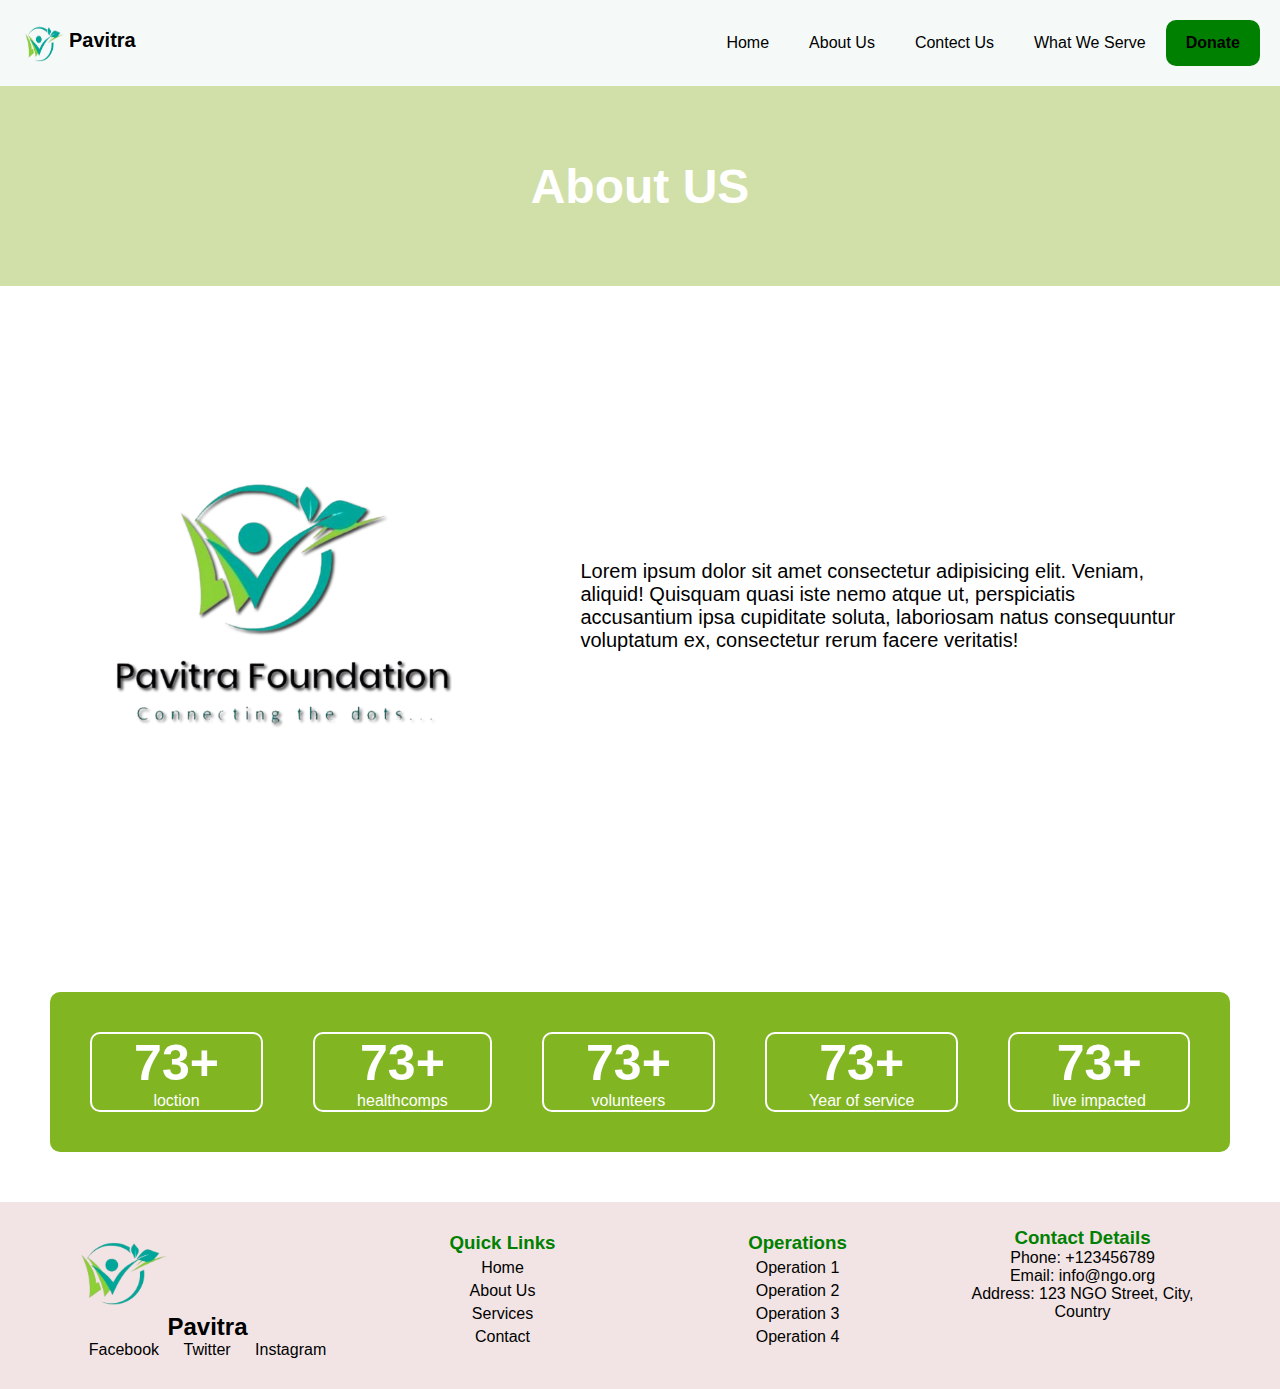
<file: about.html>
<!DOCTYPE html>
<html lang="en">
<head>
    <meta charset="UTF-8">
    <meta name="viewport" content="width=device-width, initial-scale=1.0">
    <title>Counter</title>
    <link rel="stylesheet" href="About style.css">
    <link rel="stylesheet" href="css.css">
    <link rel="stylesheet" href="pavita.css">
</head>
<body>
    <nav class="navbar" role="navigation" aria-label="Main Navigation">
        <div class="logo">
            <img src="logo.png" alt="pavitra">
            <p>Pavitra</p>
        </div>
        <input type="checkbox" id="nav-toggle" class="nav-toggle" aria-label="Toggle navigation">
        <label for="nav-toggle" class="nav-toggle-label">
            <span></span>
        </label>
        <ul class="nav-links">
            <li><a href="index.html" class="active">Home</a></li>
            <li><a href="about.html">About Us</a></li>
            <li><a href="contect.html">Contect Us</a></li>
            <li class="dropdown">
                <a href="#services" class="dropbtn" aria-haspopup="true" aria-expanded="false">What We Serve <i class="fa fa-caret-down"></i></a>
                <ul class="dropdown-content" aria-label="submenu">
                    <li><a href="#education">Education</a></li>
                    <li><a href="#health">Health Support</a></li>
                    <li><a href="#environment">Environment Care</a></li>
                    <li><a href="#women">Women Empowerment</a></li>
                </ul>
            </li>
            <li><a href="donate.html" class="donate-button">Donate</a></li>
        </ul>
    </nav>
    <div class="banner">
        <div class="banner-text">About US</div>
    </div>

    <section class="about" id="about">
        <div class="picture1">
            <img src="photo1.jpg" alt="">
        </div>
        <div class="about-content">
            <p>Lorem ipsum dolor sit amet consectetur adipisicing elit. Veniam, aliquid! Quisquam quasi iste nemo atque ut, perspiciatis accusantium ipsa cupiditate soluta, laboriosam natus consequuntur voluptatum ex, consectetur rerum facere veritatis!</p>
        
        </div>
    </section>
    
    <div class="containergroup" style="margin: 50px; border-radius: 10px; width: 100;" >
        <div class="count" >
            <h3 id="number">0</h3>
            <p>loction</p>
        </div>
        <div class="count">
            <h3 id="number1">0</h3>
            <p>healthcomps</p>
        </div>
        <div class="count">
            <h3 id="number2">0</h3>
            <p>volunteers</p>
        </div>
        <div class="count">
            <h3 id="number3">0+</h3>
            <p>Year of service</p>
        </div>
        <div class="count">
            <h3 id="number4">0 k</h3>
            <p>live impacted</p>
        </div>
    </div>

    <footer>
        <div class="footer-container">
            <!-- NGO Name and Logo with Social Media IDs -->
            <div class="footer-section logo-section">
                <img src="logo.png" alt="NGO Logo" class="logo"> <!-- Replace with your logo path -->
                <h2>Pavitra</h2>
                <div class="social-media">
                    <a href="https://facebook.com" target="_blank">Facebook</a>
                    <a href="https://twitter.com" target="_blank">Twitter</a>
                    <a href="https://instagram.com" target="_blank">Instagram</a>
                </div>
            </div>

            <!-- Quick Links -->
            <div class="footer-section quick-links">
                <h3>Quick Links</h3>
                <ul>
                    <li><a href="index.html">Home</a></li>
                    <li><a href="about.html">About Us</a></li>
                    <li><a href="#">Services</a></li>
                    <li><a href="contect.html">Contact</a></li>
                </ul>
            </div>

            <!-- Operations -->
            <div class="footer-section operations">
                <h3>Operations</h3>
                <ul>
                    <li><a></a>Operation 1</li>
                    <li>Operation 2</li>
                    <li>Operation 3</li>
                    <li>Operation 4</li>
                </ul>
            </div>

            <!-- Contact Details -->
            <div class="footer-section contact-details">
                <h3>Contact Details</h3>
                <p>Phone: +123456789</p>
                <p>Email: info@ngo.org</p>
                <p>Address: 123 NGO Street, City, Country</p>
            </div>
        </div>
    </footer>



    <script src="script.js"></script>

</body>

</html>
</file>
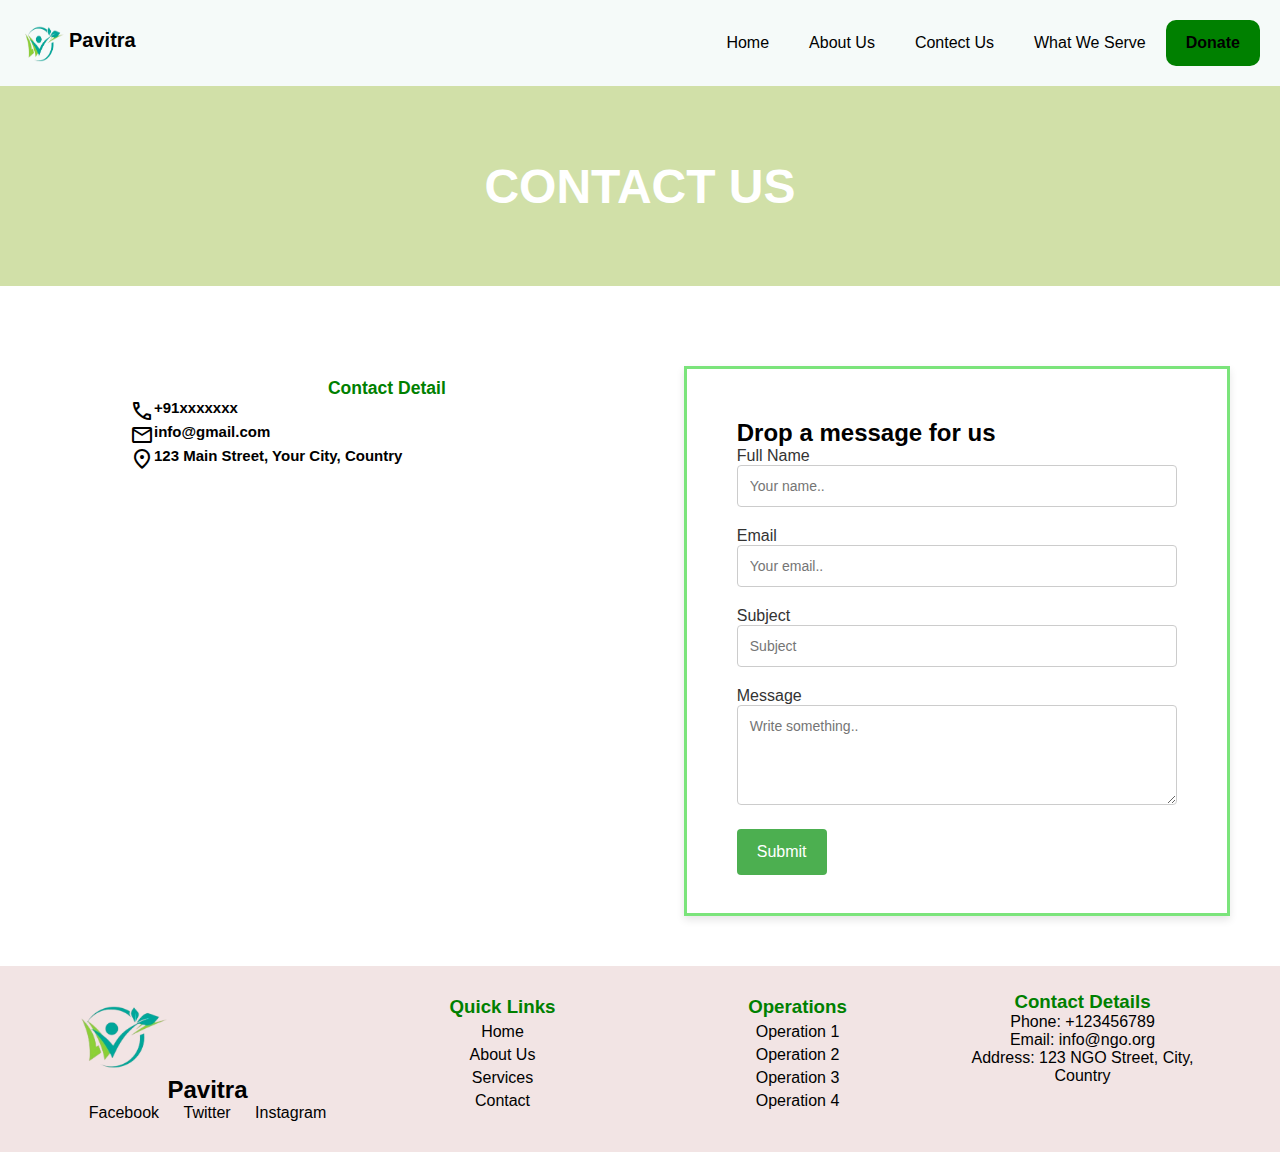
<file: contect.html>
<!DOCTYPE html>
<html lang="en">

<head>
    <meta charset="UTF-8">
    <meta name="viewport" content="width=device-width, initial-scale=1.0">
    <title>Document</title>
    <link rel="stylesheet" href="pavita.css">
    <link rel="stylesheet" href="css.css">
    <link rel="stylesheet"
        href="https://fonts.googleapis.com/css2?family=Material+Symbols+Outlined:opsz,wght,FILL,GRAD@20..48,100..700,0..1,-50..200" />
</head>

<body>
    <nav class="navbar" role="navigation" aria-label="Main Navigation">
        <div class="logo">
            <img src="logo.png" alt="pavitra">
            <p>Pavitra</p>
        </div>
        <input type="checkbox" id="nav-toggle" class="nav-toggle" aria-label="Toggle navigation">
        <label for="nav-toggle" class="nav-toggle-label">
            <span></span>
        </label>
        <ul class="nav-links">
            <li><a href="index.html" class="active">Home</a></li>
            <li><a href="about.html">About Us</a></li>
            <li><a href="contect.html">Contect Us</a></li>
            <li class="dropdown">
                <a href="#services" class="dropbtn" aria-haspopup="true" aria-expanded="false">What We Serve <i class="fa fa-caret-down"></i></a>
                <ul class="dropdown-content" aria-label="submenu">
                    <li><a href="#education">Education</a></li>
                    <li><a href="#health">Health Support</a></li>
                    <li><a href="#environment">Environment Care</a></li>
                    <li><a href="#women">Women Empowerment</a></li>
                </ul>
            </li>
            <li><a href="donate.html" class="donate-button">Donate</a></li>
        </ul>
    </nav>
    <div class="banner">
        <div class="banner-text">CONTACT US</div>
    </div>

    <div class="head">
            <section class="location">
                <h3>Contact Detail</h3>
                <div class="phone">
                    <span class="material-symbols-outlined">
                        call
                    </span>
                    <h4>+91xxxxxxx</h4>
                </div>
                <div class="mail">
                    <span class="material-symbols-outlined">
                        mail
                    </span>
                    <h4>info@gmail.com</h4>
                </div>

                <div class="locations">
                    <span class="material-symbols-outlined">
                        location_on
                    </span>
                    <h4>123 Main Street, Your City, Country</h4>

                </div>

                <div id="map">
                    <iframe
                        src="https://www.google.com/maps/embed?pb=!1m18!1m12!1m3!1d3151.83543450939!2d144.9537363153198!3d-37.81627937975192!2m3!1f0!2f0!3f0!3m2!1i1024!2i768!4f13.1!3m3!1m2!1s0x6ad642af0f11fd81%3A0xf5774d1c0a0e2c0!2sVictoria%20Building%2C%20Melbourne%2C%20Australia!5e0!3m2!1sen!2sus!4v1601734554397!5m2!1sen!2sus"
                        width="100%" height="350" style="border:0;" allowfullscreen="" loading="lazy">
                    </iframe>
                </div>
            </section>


        <div class="contact-container">
            <h2> Drop a message for us</h2>

            <label for="name">Full Name</label>
            <input type="text" id="name" name="name" placeholder="Your name.." required>

            <label for="email">Email</label>
            <input type="email" id="email" name="email" placeholder="Your email.." required>

            <label for="subject">Subject</label>
            <input type="text" id="subject" name="subject" placeholder="Subject" required>

            <label for="message">Message</label>
            <textarea id="message" name="message" placeholder="Write something.." style="height:100px"
                required></textarea>

            <input type="submit" value="Submit">
        </div>
    </div>
    
    <footer>
        <div class="footer-container">
            <!-- NGO Name and Logo with Social Media IDs -->
            <div class="footer-section logo-section">
                <img src="logo.png" alt="NGO Logo" class="logo"> <!-- Replace with your logo path -->
                <h2>Pavitra</h2>
                <div class="social-media">
                    <a href="https://facebook.com" target="_blank">Facebook</a>
                    <a href="https://twitter.com" target="_blank">Twitter</a>
                    <a href="https://instagram.com" target="_blank">Instagram</a>
                </div>
            </div>

            <!-- Quick Links -->
            <div class="footer-section quick-links">
                <h3>Quick Links</h3>
                <ul>
                    <li><a href="index.html">Home</a></li>
                    <li><a href="about.html">About Us</a></li>
                    <li><a href="#">Services</a></li>
                    <li><a href="contect.html">Contact</a></li>
                </ul>
            </div>

            <!-- Operations -->
            <div class="footer-section operations">
                <h3>Operations</h3>
                <ul>
                    <li><a></a>Operation 1</li>
                    <li>Operation 2</li>
                    <li>Operation 3</li>
                    <li>Operation 4</li>
                </ul>
            </div>

            <!-- Contact Details -->
            <div class="footer-section contact-details">
                <h3>Contact Details</h3>
                <p>Phone: +123456789</p>
                <p>Email: info@ngo.org</p>
                <p>Address: 123 NGO Street, City, Country</p>
            </div>
        </div>
    </footer>



    <script src="script.js"></script>

</body>

</html>
</file>
<file: About style.css>
*{
    margin: 0;
    padding: 0;
    box-sizing: border-box;
    font-family: 'poppins',sans-serif;
    text-decoration: none;
    list-style: none;
}

.logo img{
    color: black;
    font-size: 34px;
    
    height: 45px;
    width: 45px;
}
.logo p{
    font-size: 20px;
    font-weight: bold;
    margin: 8px 0 0 4px;
}

.about{
    display: flex;
    justify-content: center;
    align-items: center;
    padding: 12% 8%;
    gap: 8rem;
    background:white;
}
.picture1 img{
    position: relative;
    width: 350px;
    border-radius: 10%;
    /* box-shadow:  0 0px 5px green, 5px 5px 5px green; */
}

.about-content p{
    color: black;
    font-size: 20px;
    margin: 2rem 0 3rem;
}
</file>
<file: css.css>
*{
    margin: 0;
    padding: 0;
    box-sizing: border-box;
    font-family: 'poppins',sans-serif;
    text-decoration: none;
    list-style: none;
}
.logo{
    display: flex;
}

.logo img{
    color: black;
    font-size: 34px;
    
    height: 45px;
    width: 45px;
}
.logo p{
    font-size: 20px;
    font-weight: bold;
    margin: 8px 0 0 4px;
}


.banner {
     width: 100%;
    height: 200px; 
    background-image: url('https://img.freepik.com/free-photo/group-children-lying-reading-grass-field_1150-3900.jpg?t=st=1727371901~exp=1727375501~hmac=6b629de0d7ae7a56e98a501bb5ae14114bb8a8f2b4fd5a4e212289043186d807&w=740'); /* Replace with your image file path */
    background-size: cover; 
    background-position: center; 
    background-repeat: no-repeat; 
    position: relative;
    
}


.banner::before {
    content: '';
    position: absolute;
    top: 0;
    left: 0;
    width: 100%;
    height: 100%;
    background-color: rgba(163, 193, 82, 0.5); 
    
}


.banner-text {
    position: absolute;
    top: 50%;
    left: 50%;
    transform: translate(-50%, -50%);
    color: white;
    font-size: 3rem; 
    font-weight: bold;
    text-align: center;
}

.head{
    display: flex;
    flex-direction: row;
    align-items: center;
    justify-content: center;
    margin-left:50px ;
    padding-left: 20px;
}

.location{
    font-size: 15px;
    width: 50%;
    display: flex;
    flex-direction: column;
    justify-content: center;
    margin-left: 50px;
}
.locations{
    display: flex;
    flex-direction: row;
    justify-content: flex-start;
    padding-left:10px ;
}


.phone{
    display: flex;
    flex-direction: row;
    justify-content: flex-start;
    padding-left:10px ;


}
.mail{
    display: flex;
    flex-direction: row;
    justify-content: flex-start;
    padding-left:10px ;
}
#map{
    margin-top:50px;
}



.contact-container {
    margin:50px;
    width: 50%;
    height: 550px;
    margin-top: 80px;
    padding: 50px;
    background-color: #fff;
    box-shadow: 0 4px 8px rgba(0, 0, 0, 0.1);
    margin-left: 30px;
    margin-right: 50px;
    border: 3px solid rgb(123, 228, 123) ;
}
label {
    margin-bottom: 10px;
    font-size: 16px;
    color: #333;
}

input[type="text"], input[type="email"], textarea {
    width: 100%;
    padding: 12px;
    margin-bottom: 20px;
    border: 1px solid #ccc;
    border-radius: 4px;
    box-sizing: border-box;
    font-size: 14px;
}

input[type="submit"] {
    background-color: #4CAF50;
    color: white;
    padding: 14px 20px;
    border: none;
    border-radius: 4px;
    cursor: pointer;
    font-size: 16px;
}

input[type="submit"]:hover {
    background-color: #45a049;
}
</file>
<file: pavita.css>
* {
    margin: 0;
    padding: 0;

}

body {
    font-family: Arial, sans-serif;
}

.navbar {
    display: flex;
    justify-content: space-between;
    align-items: center;
    padding: 20px;
    background-color: #f5faf9;
    position: relative;
}
.logo{
    display: flex;
}

.logo img{
    color: black;
    font-size: 34px;
    
    height: 45px;
    width: 45px;
}
.logo p{
    font-size: 20px;
    font-weight: bold;
    margin: 8px 0 0 4px;
}



.nav-links {
    list-style: none;
    display: flex;
    margin: 0;
}

.nav-links li {
    position: relative;
}

.nav-links li a {
    color: black;
    text-decoration: none;
    padding: 14px 20px;
    display: block;
    transition: background-color 0.3s ease-in;
    
}

.nav-links li a:hover, .nav-links li a:hover .active{
    background-color: #f5faf9;
    color: blue;
    font-weight: 500;
}

.dropdown-content {
    display: none;
    position: absolute;
    background-color: #f5faf9;
    min-width: 160px;
    top: 100%;
    left: 0;
    z-index: 1;
    flex-direction: column;
}

.dropdown-content li a {
    padding: 12px 16px;
}

.dropdown.show .dropdown-content {
    display: flex;
}


/* Responsive Styles */
.nav-toggle {
    display: none;
}

.nav-toggle-label {
    display: none;
    cursor: pointer;
}

.nav-toggle-label span,
.nav-toggle-label span::before,
.nav-toggle-label span::after {
    display: block;
    background-color: #fff;
    height: 2px;
    width: 25px;
    border-radius: 2px;
    position: relative;
}

.nav-toggle-label span::before,
.nav-toggle-label span::after {
    content: '';
    position: absolute;
}

.nav-toggle-label span::before {
    top: -8px;
}

.nav-toggle-label span::after {
    top: 8px;
}

@media (max-width: 768px) {
    .nav-links {
        position: absolute;
        top: 60px;
        left: 0;
        right: 0;
        background-color: #f5faf9;
        flex-direction: column;
        display: none;
    }

    .nav-links li {
        text-align: center;
    }

    .nav-links li a {
        padding: 10px;
    }

    .nav-toggle:checked+.nav-toggle-label+.nav-links {
        display: flex;
    }

    .nav-toggle-label {
        display: block;
    }

    /* Adjust dropdown for mobile */
    .dropdown-content {
        position: static;
    }
}

.donate-button {
    background-color: green;
    color: white;
    padding: 10px 15px;
    border-radius: 10px;
    animation: blink 1s infinite;
    animation-duration: 1.5s;
    font-weight: bold;
}

@keyframes blink {
    50% {
        opacity: 0;
    }
}


.carousel-container {
    position: relative;
    max-width: 100%;
    height: 500px;
    overflow: hidden;
    display: flex;
    justify-content: center;
    align-items: center;
    background-color: #f0f0f0;
}

.carousel-slide {
    display: flex;
    transition: transform 0.5s ease-in-out;
    width: 300%;
}

.carousel-card {
    width: 100%;
    height: 500px;
    background-size: cover;
    background-position: center;
    display: flex;
    justify-content: center;
    align-items: center;
    flex-shrink: 0;
}

.card-content {
    background-color: rgba(255, 255, 255, 0);
    padding: 20px;
    justify-content: center;
    color: rgb(5, 5, 5);
    border-radius: 10px;
}

.card-content h2 {
    margin-bottom: 10px;
    font-size: 2em;
   
}

.card-content p {
    font-size: 1.2em;
   
}

/* Dots for navigation */
.carousel-dots {
    position: absolute;
    bottom: 20px;
    display: flex;
    justify-content: center;
    width: 100%;
}

.dot {
    height: 15px;
    width: 15px;
    margin: 0 5px;
    background-color: #bbb;
    border-radius: 50%;
    display: inline-block;
    transition: background-color 0.3s ease;
    cursor: pointer;
}

.dot.active {
    background-color: #717171;
}

.ngo-details {
    max-width: 800px;
    margin: 50px auto;
    background-color: #ffffff;
    padding: 30px;

}

h3 {
    color: green;
    text-align: center;
}

.linegroup {
    display: flex;
    flex-direction: row;
    align-items: center;
    justify-content: center;
    margin-top: 10px;
}

.line1 {
    height: 5px;
    width: 100px;
    background-color: rgb(64, 241, 64);
}

.line2 {

    height: 5px;
    width: 100px;
    background-color: rgb(18, 19, 18);
}


strong {
    color: rgb(8, 43, 8);
}

em {
    font-style: italic;
    color: #16a085;
}

.cardgroup {
    display: grid;
    grid-template-columns: auto auto auto auto;
    grid-gap: 20px;
    margin-top: 30px;
    margin-left: 30px;
}

.card {
    height: 180px;
    width: 250px;
    display: flex;
    flex-direction: column;
    padding: 10px;
    border: 2px solid green;
    border-radius: 10px;
    box-shadow: 0px 3px 20px rgba(57, 60, 64, 0.5);
    justify-content: center;
    align-items: center;
}

.card img {
    height: 130px;
    width: 150px;
    background-color: white;
    padding: 30px;
    padding: 20px;
}

.card p {
    text-align: center;
}

.founder-section {
    height: 400px;
    width: 100%;
    margin-top: 50px;
    display: flex;
    justify-content: center;
    align-items: center;
}

.founder-container {
    height: 400px;
    display: flex;
    background-color: green;
    overflow: hidden;
    padding: 50px;
    box-shadow: 0 4px 8px rgba(0, 0, 0, 0.1);
}

.founder-image {
    flex: 1;
    min-width: 300px;
    max-width: 400px;
    height: auto;
    border-radius: 15px;
}

.founder-details {
    flex: 2;
    padding: 30px;
    color: white;
    margin-left: 20px;
}

.founder-details h2 {
    margin-top: 0;
}

.founder-details p {
    margin-bottom: 20px;
}

.details-button {
    display: inline-block;
    padding: 10px 20px;
    background-color: #4CAF50;
    color: white;
    text-decoration: none;
    border-radius: 5px;
    transition: background-color 0.3s;
}

.details-button:hover {
    background-color: #45a049;
}

@media (max-width: 768px) {
    .founder-container {
        flex-direction: column;
        text-align: center;
    }

    .founder-image {
        width: 100%;
        border-radius: 0;
    }

    .founder-details {
        padding: 20px;
    }
}

.count {

    border: 2px solid white;
    font-weight: normal;
    color: white;
    border-radius: 10px;
    margin: 20px;
    margin-top: 20px;
}

.containergroup {
    background-color: #81b622;
    display: grid;
    grid-template-columns: auto auto auto auto auto;
    text-align: center;
    padding: 20px;
    grid-gap: 10px;


}

.count h3 {
    font-size: 50px;
    color: white;
}

.doo {
    height: 300px;
    margin-top: 50px;

}

.donation {
    align-content: center;
    display: grid;
    justify-content: center;
    grid-template-columns: auto auto;
    grid-gap: 10px;
}

.donate {
    width: 500px;
    height: 150px;
    padding: 0;
}

/* Popup Overlay */
.popup {
    display: none;
    /* Hidden by default */
    position: fixed;
    top: 0;
    left: 0;
    right: 0;
    bottom: 0;
    background-color: rgba(0, 0, 0, 0.5);
    justify-content: center;
    align-items: center;
    z-index: 1000;
}

/* Popup Content Box */
.popup-content {
    background: #fff;
    padding: 20px;
    border-radius: 8px;
    width: 80%;
    max-width: 400px;
    text-align: center;
    position: relative;
    box-shadow: 0 4px 8px rgba(0, 0, 0, 0.3);
}

/* Close Button */
.close-btn {
    position: absolute;
    top: 10px;
    right: 15px;
    font-size: 24px;
    cursor: pointer;
    color: #333;
    transition: color 0.3s;
}

.close-btn:hover {
    color: #666;
}



.media-coverage {
    width: 80%;
    max-width: 1200px;
    margin: 20px auto;
    text-align: center;
}


.grid {
    display: grid;
    grid-template-columns: repeat(auto-fill, minmax(250px, 1fr));
    gap: 15px;
    margin-top: 20px;
}

.grid-item {
    position: relative;
    overflow: hidden;
    cursor: pointer;
}

.grid-item img {
    width: 100%;
    height: 150px;
    transition: transform 0.3s ease;
}

.grid-item:hover img {
    transform: scale(1.1);
}

.overlay {
    position: absolute;
    top: 0;
    left: 0;
    right: 0;
    bottom: 0;
    background-color: rgba(0, 0, 0, 0.5);
    color: #fff;
    display: flex;
    justify-content: center;
    align-items: center;
    opacity: 0;
    transition: opacity 0.3s ease;
}

.grid-item:hover .overlay {
    opacity: 1;
}


footer {
    background-color: rgba(241, 226, 226, 0.932);
    color: #fff;
    padding: 20px 0;
}

.footer-container {
    display: flex;
    justify-content: space-around;
    flex-wrap: wrap;
    /* Allows wrapping for smaller screens */
    max-width: 1200px;
    /* Maximum width for the footer */
    margin: auto;
    /* Center the footer */
    padding: 0 20px;
    /* Add padding to the sides */
}

.footer-section {
    flex: 1;
    /* Each section takes equal space */
    margin: 10px;
    /* Space between sections */
    min-width: 200px;
    /* Minimum width for responsiveness */
}

.logo-section {
    text-align: center;
    color: black;
}

.logo {
    max-width: 100px;
    /* Adjust logo size */
    height: auto;
    /* Maintain aspect ratio */
}

.social-media a {
    margin: 0 10px;
    /* Space between social media links */
    color: black;
    text-decoration: none;
}

.quick-links ul,
.operations ul,
.contact-details {
    list-style-type: none;
    /* Remove bullets */
    padding: 0;
    /* Remove padding */
    text-align: center;
}

.quick-links li,
.operations li,
.contact-details {
    margin: 5px 0;
    /* Space between links */
    color: black;
}

.quick-links a {
    color: black;
    text-decoration: none;
    /* Remove underline */
}

.quick-links a:hover,
.social-media a:hover {
    text-decoration: underline;
    /* Underline on hover */
}
</file>
